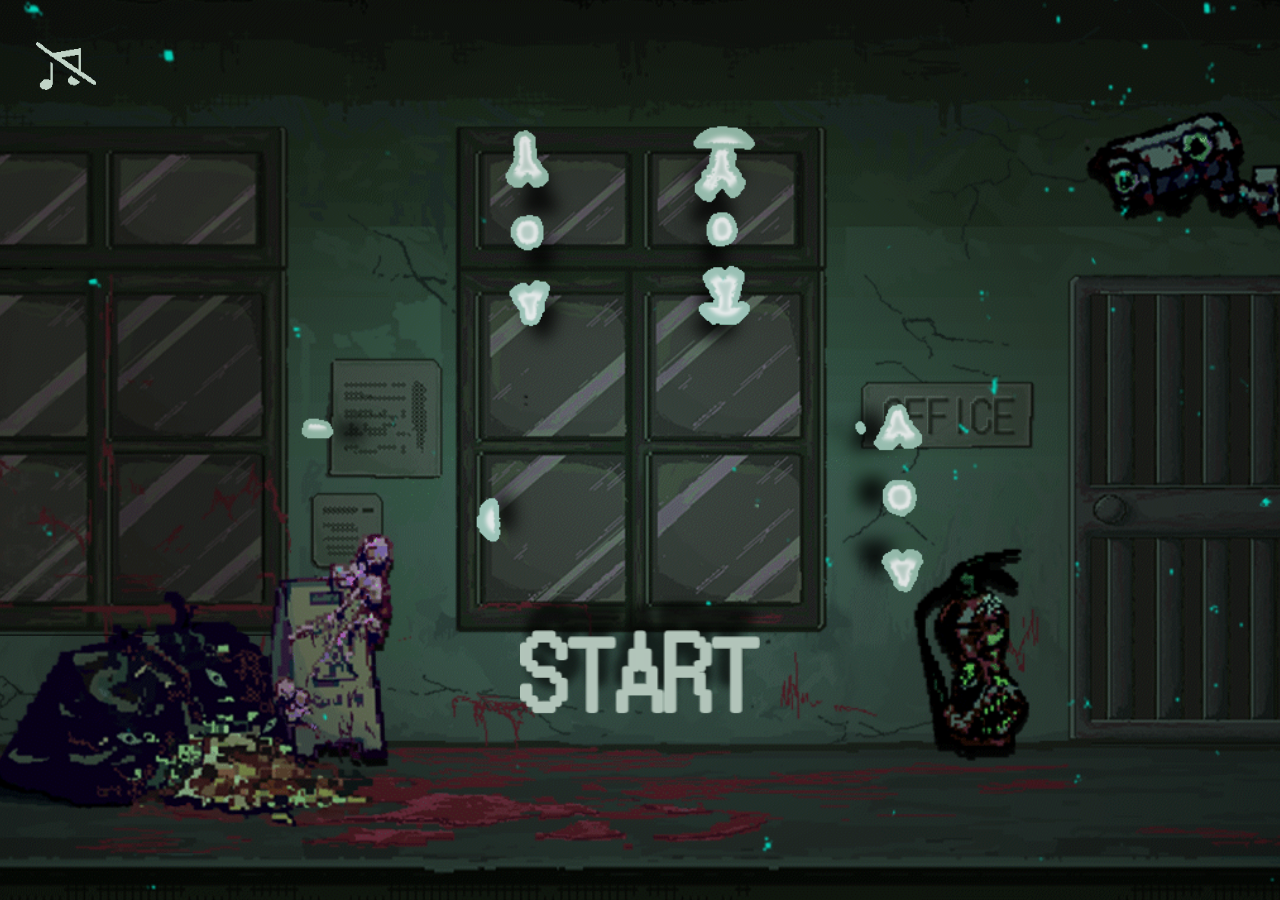
<file: index.html>
<!doctype html>
<html lang="zh-Hant">
  <head>
    <meta charset="UTF-8" />
    <meta name="viewport" content="width=device-width, initial-scale=1.0" />
    <meta name="description" content="Light the Void 遊戲首頁" />
    <title>Light the Void</title>
    <link rel="preconnect" href="https://fonts.googleapis.com" />
    <link rel="preconnect" href="https://fonts.gstatic.com" crossorigin />

    <link
      href="https://fonts.googleapis.com/css2?family=DotGothic16&display=swap"
      rel="stylesheet"
    />
    <link rel="stylesheet" href="./CSS/home.css" />
  </head>
  <body>
    <main class="home" aria-label="Light the Void 遊戲首頁">
      <!-- 視差背景：將對應 PNG 放進 images/background 資料夾。 (由遠到近)-->
      <div class="parallax" aria-hidden="true">
        <div class="parallax__layer parallax__layer--1"></div>
        <div class="parallax__layer parallax__layer--2"></div>
        <div class="parallax__layer parallax__layer--3 hide"></div>
        <div class="parallax__layer parallax__layer--4"></div>
      </div>

      <div class="particle" aria-hidden="true"></div>
      <div class="cursor-glow" aria-hidden="true"></div>

      <!-- 置中的圖片式遊戲入口；圖片請放在 images/start-button.png。 -->
      <section class="home__content hide">
        <a class="play-button" href="./intro.html" aria-label="開始遊戲">
          <img
            class="play-button__image"
            src="./image/home/START.png"
            alt="開始遊戲"
          />
        </a>
      </section>

      <img
        class="home-overlay"
        src="./image/home/layer-4.gif"
        alt=""
        aria-hidden="true"
      />

      <button
        class="music-toggle"
        id="music-toggle"
        type="button"
        aria-label="開啟音樂"
        aria-pressed="false"
      >
        <img src="./image/game/icon/off.png" alt="" />
      </button>
    </main>
    <audio id="home-bgm" src="./audio/indexBGM.mp3" preload="auto" loop></audio>
    <script src="./JS/audio.js" defer></script>
    <script src="./JS/home.js" defer></script>
  </body>
</html>
</file>
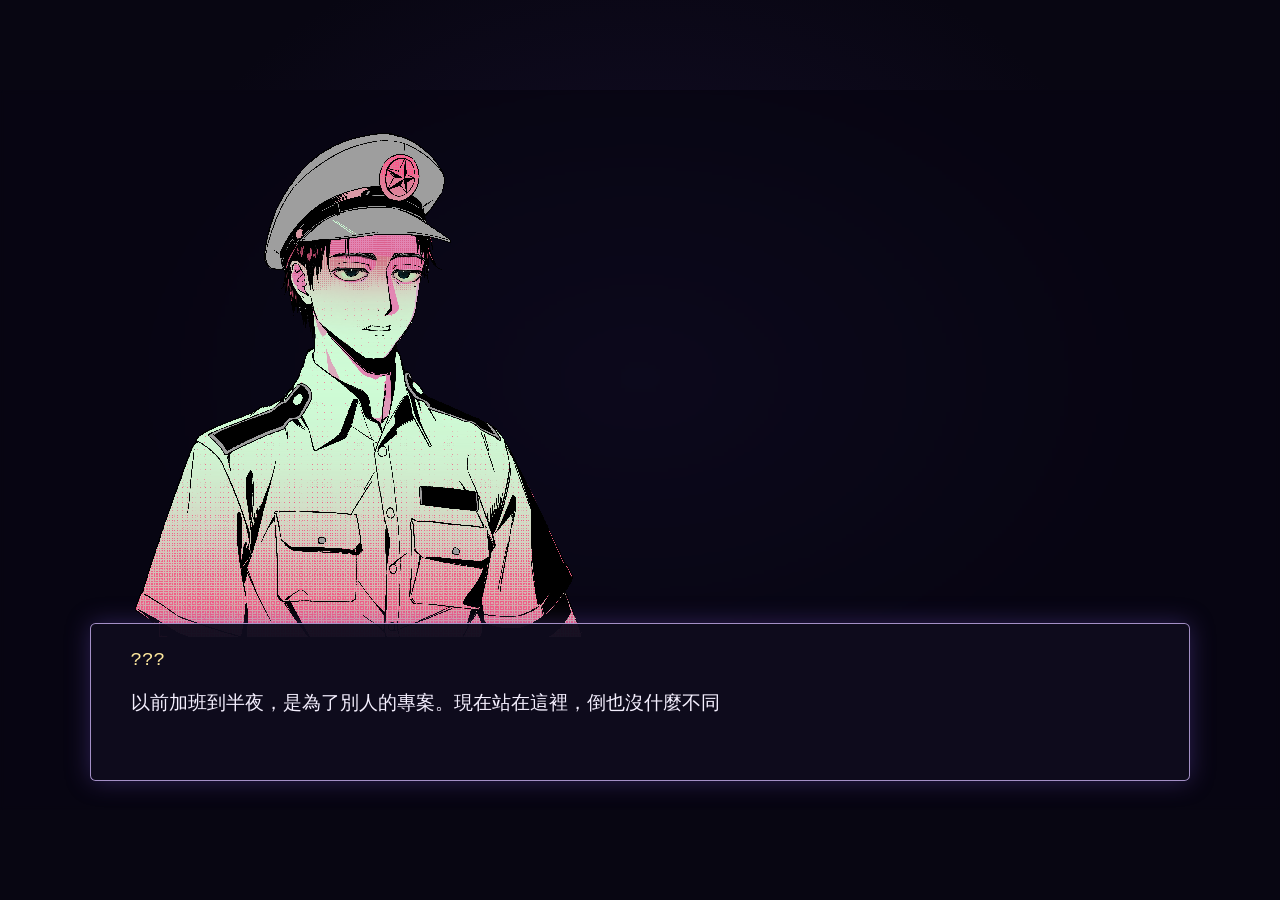
<file: intro.html>
<!doctype html>
<html lang="zh-Hant">
  <head>
    <meta charset="UTF-8" />
    <meta name="viewport" content="width=device-width, initial-scale=1.0" />
    <meta name="description" content="Light the Void 序章" />
    <title>Light the Void</title>
    <link rel="stylesheet" href="./CSS/game.css" />
    <link rel="stylesheet" href="./CSS/intro.css" />
  </head>
  <body class="intro-page">
    <main class="intro-shell">
      <section
        class="ending-dialogue-scene intro-dialogue-scene"
        id="intro-dialogue-scene"
        aria-label="序章獨白"
      >
        <div class="ending-portrait intro-portrait" id="intro-portrait">
          <img
            src="./image/intro/tachie/tachieA-1.png"
            alt=""
            id="intro-portrait-image"
          />
        </div>
        <div class="ending-dialogue-panel intro-dialogue-panel">
          <span class="ending-dialogue-speaker" id="intro-speaker"></span>
          <span class="ending-dialogue" id="intro-dialogue"></span>
          <span class="ending-dialogue-continue" id="intro-continue" hidden>
            繼續 <span aria-hidden="true">▼</span>
          </span>
        </div>
        <button
          class="ending-dialogue-finish intro-finish-button"
          id="intro-finish-button"
          type="button"
          hidden
        >
          <!-- 按鈕文字由 JS/intro.js 的 INTRO_DIALOGUE.finishButton.text 設定。 -->
          <span id="intro-finish-text"></span>
        </button>
      </section>

      <section class="intro-name-card" id="intro-name-card" hidden>
        <img src="./image/intro/card.png" alt="" class="intro-card-image" />
        <form class="intro-name-form" id="intro-name-form">
          <label class="visually-hidden" for="traveler-name">我是誰</label>
          <input
            id="traveler-name"
            name="traveler"
            type="text"
            placeholder="我是誰"
            autocomplete="nickname"
            maxlength="9"
            required
          />
          <button type="submit" hidden disabled>
            <!-- 按鈕文字可修改：開始巡邏 -->
            <span>開始巡邏</span>
          </button>
        </form>
      </section>
    </main>
    <script src="./JS/audio.js" defer></script>
    <script src="./JS/intro.js" defer></script>
  </body>
</html>
</file>
<file: CSS/home.css>
/* 全螢幕首頁與基本重置。 */
:root {
  color-scheme: dark;
  font-family: "DotGothic16", "Courier New", monospace;
  background: #000000;
  color: #e2e2e2;
}

* {
  box-sizing: border-box;
}

html,
body {
  width: 100%;
  min-width: 320px;
  min-height: 100%;
  margin: 0;
}

body {
  min-height: 100vh;
  overflow: hidden;
}

.home {
  position: relative;
  display: grid;
  min-height: 100vh;
  min-height: 100svh;
  place-items: center;
  isolation: isolate;
  overflow: hidden;
}

/* 背景圖層共用設定；擴大圖層寬度，避免左右移動時露出空隙。 */
.parallax,
.parallax__layer {
  position: absolute;
  inset: 0;
}

.parallax {
  z-index: 0;
  overflow: hidden;
  pointer-events: none;
}

.parallax__layer {
  /*
   * 視差參數：range-x / range-y 分別控制滑鼠移至 X / Y 軸邊緣時
   * 圖層的最大水平 / 垂直移動距離，詳細數值在各層設定。
   */
  --parallax-offset-x: 0px;
  --parallax-offset-y: 0px;
  left: calc(var(--parallax-range-x) * -1);
  right: calc(var(--parallax-range-x) * -1);
  top: calc(var(--parallax-range-y) * -1);
  bottom: calc(var(--parallax-range-y) * -1);
  background-position: center;
  background-repeat: no-repeat;
  background-size: cover;
  transform: translate3d(var(--parallax-offset-x), var(--parallax-offset-y), 0);
  will-change: transform;
}

/*
 * 可調整圖層寬度的位置：修改各層的 --parallax-range-x。
 * 調小可減少左右延伸的寬度，也會同步減少該層的水平視差距離。
 * 五張背景 PNG 由遠至近排列，X/Y 軸移動幅度逐層增加。
 */
.parallax__layer--1 {
  --parallax-range-x: 4px;
  --parallax-range-y: 5px;
  background-image: url("../image/home/layer-1.gif");
  filter: brightness(0.9);
}

.parallax__layer--2 {
  --parallax-range-x: -24px;
  --parallax-range-y: -30px;
  background-image: url("../image/home/layer-2.gif");
  filter: brightness(0) blur(8px);
  opacity: 0.8;
}

.parallax__layer--3 {
  --parallax-range-x: -28px;
  --parallax-range-y: -35px;
  --hide-visible-opacity: 0.6;
  background-image: url("../image/home/START-1.png");
  filter: brightness(0);
  opacity: 0.6;
}

.parallax__layer--4 {
  --parallax-range-x: 16px;
  --parallax-range-y: 20px;
  background-image: url("../image/home/layer-2.gif");
}

.hide {
  opacity: 0;
  animation: hide-fade-in 1.2s ease 3s forwards;
}

@keyframes hide-fade-in {
  from {
    opacity: 0;
  }

  to {
    opacity: var(--hide-visible-opacity, 1);
  }
}

.cursor-glow {
  position: absolute;
  z-index: 1;
  inset: 0;
  pointer-events: none;
  /* 光暈設定：可在此調整顏色、半徑、混合模式與透明度。 */
  --glow-color: #c7f5ff;
  --glow-radius: 420px;
  --glow-blend-mode: overlay;
  --glow-opacity: 0.55;
  opacity: var(--glow-opacity);
  background: radial-gradient(
    circle var(--glow-radius) at var(--pointer-x, 50%) var(--pointer-y, 50%),
    var(--glow-color) 0%,
    transparent 100%
  );
  mix-blend-mode: var(--glow-blend-mode);
}

.particle {
  position: absolute;
  z-index: 2;
  inset: -3rem 0;
  pointer-events: none;
  background-image: url("../image/home/layer-3.png");
  background-position: center;
  background-repeat: no-repeat;
  background-size: cover;
  animation: particle-sway 4s ease-in-out infinite;
}

@keyframes particle-sway {
  0%,
  100% {
    transform: translateY(5rem);
  }

  50% {
    transform: translateY(0rem);
  }
}

/* 首頁內容覆蓋整個畫面，開始按鈕以首頁座標單獨定位。 */
.home__content {
  position: absolute;
  z-index: 3;
  inset: 0;
  pointer-events: none;
  text-align: center;
}

.home-overlay {
  position: absolute;
  z-index: 4;
  inset: 0;
  width: 100%;
  height: 100%;
  opacity: 0.9;
  object-fit: cover;
  pointer-events: none;
}

.music-toggle {
  position: absolute;
  z-index: 5;
  top: max(16px, env(safe-area-inset-top));
  left: max(16px, env(safe-area-inset-left));
  display: grid;
  width: 100px;
  height: 100px;
  padding: 20px;
  place-items: center;
  border: 0;
  background: transparent;
  cursor: pointer;
}

.music-toggle img {
  display: block;
  width: 100%;
  height: 100%;
  object-fit: contain;
}

.music-toggle:hover,
.music-toggle:focus-visible {
  transform: scale(1.2);
}

.music-toggle:focus-visible {
  outline: 2px solid #e2e2e2;
  outline-offset: 3px;
}

.play-button {
  /* 開始按鈕位置：調整 --play-button-top (相對首頁高度)。 */
  --play-button-top: 70%;
  /* 開始遊戲圖片的 X/Y 視差幅度，設定得比背景更明顯。 */
  --parallax-range-x: 24px;
  --parallax-range-y: 30px;
  --parallax-offset-x: 0px;
  --parallax-offset-y: 0px;
  position: absolute;
  top: var(--play-button-top);
  left: 50%;
  width: auto;
  margin: 0;
  display: block;
  pointer-events: auto;
  transform: translate3d(
    calc(-50% + var(--parallax-offset-x)),
    var(--parallax-offset-y),
    0
  );
  will-change: transform;
}

.play-button__image {
  display: block;
  width: clamp(120px, 20vw, 240px);
  height: auto;
}

.play-button__image:hover {
  transform: scale(1.1);
  filter: drop-shadow(0 0 15px #00ff95);
}

.play-button:focus-visible .play-button__image {
  transform: scale(1.1);
  filter: drop-shadow(0 0 15px #00ff95);
}
</file>
<file: CSS/game.css>
:root {
  color-scheme: dark;
  font-family: "DotGothic16", "Courier New", monospace;
  color: #f5f0ff;
  background: #080612;
  font-synthesis: none;
  text-rendering: optimizeLegibility;
}

* {
  box-sizing: border-box;
}

html,
body {
  width: 100%;
  height: 100%;
  min-width: 320px;
  margin: 0;
  overflow: hidden;
}

body {
  background:
    radial-gradient(ellipse at 50% 40%, rgb(47 32 91 / 35%), transparent 58%),
    #080612;
}

button,
a {
  color: inherit;
  font: inherit;
}

button {
  cursor: pointer;
}

button:focus-visible,
a:focus-visible,
input:focus-visible {
  outline: 3px solid #ffe78a;
  outline-offset: 4px;
}

[hidden] {
  display: none !important;
}

.game-page {
  display: grid;
  width: 100%;
  height: 100vh;
  height: 100dvh;
  place-items: center;
}

.game-frame {
  width: min(100vw, calc(100dvh * 16 / 9));
  aspect-ratio: 16 / 9;
}

.game-shell {
  position: relative;
  width: 100%;
  height: 100%;
  overflow: hidden;
  border: 0;
  background: #090617;
  isolation: isolate;
}

#game-canvas {
  display: block;
  width: 100%;
  height: 100%;
  cursor: crosshair;
}

.game-character {
  position: absolute;
  z-index: 2;
  object-fit: fill;
  pointer-events: none;
}

.damage-vignette,
.critical-health-vignette {
  position: absolute;
  z-index: 4;
  inset: 0;
  pointer-events: none;
}

.damage-vignette {
  opacity: 0;
}

.damage-vignette--flash {
  opacity: var(--damage-vignette-opacity, 0.42);
}

.critical-health-vignette {
  opacity: 0;
  transition: opacity var(--critical-fade-duration, 1200ms) ease;
}

.critical-health-vignette--active {
  opacity: var(--damage-vignette-opacity, 0.42);
}

.critical-health-vignette--fading {
  opacity: 0;
}

.damage-vignette > span,
.critical-health-vignette > span {
  position: absolute;
  inset: 0;
  background: linear-gradient(
    90deg,
    var(--damage-vignette-color, #ff243d),
    transparent var(--damage-vignette-gradient-range, 28%),
    transparent calc(100% - var(--damage-vignette-gradient-range, 28%)),
    var(--damage-vignette-color, #ff243d)
  );
}

.damage-vignette--flash > span {
  animation: health-flash var(--health-flash-cycle-duration, 300ms)
    steps(2, end) var(--health-flash-count, 2);
}

.critical-health-vignette--active > span {
  animation: critical-health-pulse var(--critical-pulse-duration, 1800ms)
    ease-in-out infinite alternate;
}

.critical-health-vignette--fading > span {
  animation-play-state: paused;
}

@keyframes critical-health-pulse {
  from {
    opacity: 0.25;
  }

  to {
    opacity: 1;
  }
}

.hud {
  --hud-menu-width: clamp(2.2rem, 4.5vw, 3.4rem);
  --hud-menu-height: clamp(1.74rem, 3.56vw, 2.69rem);
  position: absolute;
  z-index: 5;
  inset: 0 0 auto;
  display: flex;
  align-items: flex-start;
  justify-content: space-between;
  /* 上方血量、分數與暫停按鈕下移：調整第一個百分比。 */
  padding: 2.4% 1.6%;
  pointer-events: none;
}

.hud__health {
  display: flex;
  gap: clamp(0.4rem, 0.9vw, 0.85rem);
}

.health-icon {
  display: grid;
  width: var(--hud-menu-height);
  height: var(--hud-menu-height);
  aspect-ratio: 1;
  place-items: center;
  color: #ff607b;
  font-size: clamp(1.6rem, 3.2vw, 2.4rem);
  line-height: 1;
  filter: drop-shadow(0 0 5px rgb(255 60 112 / 55%));
  transform: scale(1.2);
  transform-origin: top left;
}

.health-icon--empty {
  color: #56475e;
  filter: none;
}

.health-display--flash .health-icon {
  animation: health-flash var(--health-flash-cycle-duration, 300ms)
    steps(2, end) var(--health-flash-count, 2);
}

@keyframes health-flash {
  from {
    opacity: 1;
  }

  to {
    opacity: 0.15;
  }
}

.health-icon img {
  width: 100%;
  height: 100%;
  object-fit: contain;
}

.hud__stats {
  display: grid;
  justify-items: end;
  gap: 0.25rem;
  margin-right: clamp(3rem, 6vw, 5rem);
  text-shadow: 0 2px 4px #090617;
}

.hud__score {
  color: #ffe487;
  /* 分數字體：原尺寸的 1.5 倍。 */
  font-size: clamp(1.65rem, 3.45vw, 2.7rem);
}

.hud__score img {
  width: 1.15em;
  height: 1.15em;
  object-fit: contain;
}

.hud__combo {
  color: #d3bbff;
  /* Combo 字體：原尺寸的 1.5 倍。 */
  font-size: clamp(1.75rem, 3vw, 2rem);
}

.collection-alert {
  position: absolute;
  z-index: 4;
  inset: 0;
  overflow: hidden;
  pointer-events: none;
}

.collection-alert__marker {
  position: absolute;
  color: #ff526d;
  font-weight: 700;
  line-height: 1;
  text-shadow:
    0 0 0.15em #ff526d,
    0 0 0.35em rgb(255 82 109 / 80%);
  transform: translate(-50%, -50%);
  animation: collection-alert-flash 460ms steps(2, end) infinite;
}

.jumpscare-overlay {
  position: absolute;
  z-index: 10;
  inset: 0;
  width: 100%;
  height: 100%;
  object-fit: cover;
  opacity: var(--jumpscare-opacity, 1);
  pointer-events: none;
}

@keyframes collection-alert-flash {
  50% {
    opacity: 0.15;
  }
}

.image-button {
  position: relative;
  display: inline-grid;
  min-width: 0;
  place-items: center;
  border: 1px solid rgb(238 220 255 / 50%);
  color: #fff8df;
  background: linear-gradient(135deg, #6746a6, #38255f);
  box-shadow:
    0 4px 0 #201439,
    0 0 14px rgb(169 129 255 / 24%);
  transition:
    transform 120ms ease,
    filter 120ms ease;
}

.image-button:hover:not(:disabled) {
  filter: brightness(1.2);
  transform: translateY(-2px);
}

.image-button:active:not(:disabled) {
  transform: translateY(2px);
  box-shadow: 0 2px 0 #201439;
}

.image-button:disabled {
  cursor: not-allowed;
  filter: grayscale(0.65);
  opacity: 0.55;
}

.image-button > span {
  position: relative;
  z-index: 1;
}

/*
 * button-1 / button-2 共用按鈕底圖：hover 顯示外光暈，按下時切換 button-2。
 * 調整底圖位置與縮放可改 ::before 的 inset / background-size。
 */
.action-button,
.text-button,
.ending-dialogue-finish,
.intro-name-form button {
  isolation: isolate;
  overflow: hidden;
  border: 0;
  background: transparent;
  box-shadow: none;
  transition:
    transform 120ms ease,
    filter 120ms ease;
}

/* button.png 底圖按鈕文字統一維持單行。 */
.action-button > span,
.text-button > span,
.ending-dialogue-finish > span,
.intro-name-form button > span {
  max-width: none;
  overflow-wrap: normal;
  line-height: 1.15;
  text-align: center;
  white-space: nowrap;
}

.action-button::before,
.text-button::before,
.ending-dialogue-finish::before,
.intro-name-form button::before {
  position: absolute;
  z-index: 0;
  inset: 0;
  background: url("../image/button/button-1.png") center / contain no-repeat;
  content: "";
  pointer-events: none;
}

.action-button:hover:not(:disabled),
.text-button:hover,
.ending-dialogue-finish:hover,
.intro-name-form button:hover:not(:disabled) {
  filter: drop-shadow(0 0 0.75rem #00ff95);
}

.action-button:active:not(:disabled),
.text-button:active,
.ending-dialogue-finish:active,
.intro-name-form button:active:not(:disabled) {
  box-shadow: none;
  transform: translateY(1px);
}

.action-button:active:not(:disabled)::before,
.text-button:active::before,
.ending-dialogue-finish:active::before,
.intro-name-form button:active:not(:disabled)::before {
  background-image: url("../image/button/button-2.png");
}

.action-button,
.text-button,
.ending-dialogue-finish,
.intro-name-form button {
  color: #38255f;
}

.intro-name-form button:active:not(:disabled) {
  transform: translate(-50%, 1px);
}

.menu-button {
  width: var(--hud-menu-width);
  aspect-ratio: 48 / 38;
  padding: 0;
  border: 0;
  background: transparent;
  box-shadow: none;
  pointer-events: auto;
}

.menu-button img {
  display: block;
  width: 100%;
  height: 100%;
  object-fit: contain;
  opacity: 1;
}

.overlay {
  position: absolute;
  z-index: 5;
  inset: 0;
  display: grid;
  overflow: auto;
  place-items: center;
  padding: 1rem;
  background: rgb(8 5 19 / 78%);
  backdrop-filter: blur(4px);
}

.overlay--intro {
  z-index: 6;
  overflow: hidden;
  padding: 0;
  background: transparent;
  backdrop-filter: none;
}

.overlay--intro .intro-card {
  display: block;
  width: 100%;
  height: 100%;
  padding: 0;
  border: 0;
  background: #080612;
  box-shadow: none;
}

.overlay--intro .instruction-art {
  position: absolute;
  z-index: 0;
  inset: 0;
  width: 100%;
  height: 100%;
  max-width: none;
  max-height: none;
  object-fit: cover;
}

.overlay--intro .instruction-hints {
  position: absolute;
  z-index: 1;
  inset: 0;
  pointer-events: none;
}

.overlay--intro .instruction-hints p {
  position: absolute;
  width: 41%;
  margin: 0;
  color: #f5f0ff;
  font-size: clamp(0.75rem, 1.5vw, 1.1rem);
  font-weight: 700;
  text-align: center;
  text-shadow: 0 2px 6px #080612;
  white-space: nowrap;
}

.overlay--intro .instruction-hints__left {
  /* 對齊左側橢圓下方；調整 top 可上下移動。 */
  top: 68%;
  left: 10%;
}

.overlay--intro .instruction-hints__right {
  /* 對齊右側橢圓下方；調整 top 可上下移動。 */
  top: 68%;
  right: 10%;
}

.overlay--intro .fallback-instructions {
  position: absolute;
  z-index: 1;
  top: 5%;
  left: 5%;
  display: grid;
  width: 90%;
  justify-items: center;
  gap: clamp(0.35rem, 1vh, 0.8rem);
  color: #f5f0ff;
  font-size: clamp(0.85rem, 1.5vw, 1.1rem);
  text-align: center;
  text-shadow: 0 2px 6px #080612;
}

.overlay--intro .action-button {
  position: absolute;
  z-index: 2;
  right: 0;
  bottom: 2%;
  left: 0;
  margin: 0 auto;
}

.overlay--intro:not([hidden]) ~ .game-instruction {
  display: none;
}

.dialog-card {
  position: relative;
  display: grid;
  width: min(92%, 34rem);
  justify-items: center;
  gap: 0.8rem;
  padding: clamp(1rem, 3vw, 2rem);
  border: 1px solid rgb(214 188 255 / 62%);
  background: linear-gradient(145deg, rgb(36 25 61 / 97%), rgb(15 12 30 / 98%));
  box-shadow: 0 0 42px rgb(114 78 193 / 36%);
  text-align: center;
}

.dialog-card h1,
.dialog-card h2,
.dialog-card p {
  margin: 0;
}

.dialog-card h1,
.dialog-card h2 {
  color: #ffe99e;
  font-weight: 400;
}

.dialog-card h1 {
  font-size: clamp(1.5rem, 4vw, 2.4rem);
}

.dialog-card h2 {
  font-size: clamp(1.2rem, 3vw, 1.8rem);
}

.dialog-card p {
  line-height: 1.65;
}

.eyebrow {
  color: #bda2f2;
  font-size: 0.72rem;
  letter-spacing: 0.2em;
}

.carefull {
  font-size: clamp(1.2rem, 3vw, 1.8rem);
  transform: translateY(3rem);
}

.carefull__health {
  color: rgb(212, 60, 144);
}

.instruction-art,
.menu-art,
.result-art {
  display: none;
  max-width: 100%;
  max-height: 18vh;
  object-fit: contain;
}

.fallback-instructions {
  display: grid;
  gap: 0.8rem;
}

.action-button {
  /* 尺寸參數：改 width 調整大小；維持 button-1 素材比例，位置由 dialog-card grid 控制。 */
  width: min(18rem, 75vw);
  aspect-ratio: 309 / 175;
  padding: 0.65rem 1rem;
  /* button.png 按鈕文字大小：調整此值。 */
  font-size: clamp(1.2rem, 2.8vw, 1.5rem);
}

.pause-card {
  width: min(90%, 28rem);
}

.pause-card .menu-art {
  position: absolute;
  z-index: 0;
  inset: 0;
  display: block;
  width: 100%;
  height: 100%;
  max-width: none;
  max-height: none;
  object-fit: fill;
  opacity: 1;
  pointer-events: none;
}

.overlay--pause {
  display: block;
  overflow: hidden;
  padding: 0;
  background: transparent;
  backdrop-filter: none;
}

.overlay--pause .pause-card {
  position: absolute;
  inset: 0;
  align-content: center;
  width: 100%;
  height: 100%;
  gap: 0.8rem;
  padding: 0;
  border: 0;
  background: transparent;
  box-shadow: none;
}

.overlay--pause .pause-card > :not(.menu-art) {
  position: relative;
  z-index: 1;
  opacity: 0;
  visibility: hidden;
  pointer-events: none;
  transition: opacity 180ms ease;
}

.overlay--pause .pause-card.pause-card--ready > :not(.menu-art) {
  opacity: 1;
  visibility: visible;
  pointer-events: auto;
}

.result-card .result-art {
  position: absolute;
  inset: 0;
  display: block;
  width: 100%;
  height: 100%;
  max-width: none;
  max-height: none;
  object-fit: fill;
}

.text-button {
  position: relative;
  display: inline-grid;
  width: min(14rem, 60vw);
  aspect-ratio: 309 / 175;
  place-items: center;
  padding: 0.4rem 0.8rem;
  /* button.png 按鈕文字大小：調整此值。 */
  font-size: clamp(1.2rem, 2.5vw, 1.4rem);
}

#failure-overlay .action-button {
  width: min(14rem, 60vw);
}

.text-button > span {
  position: relative;
  z-index: 1;
}

.game-instruction {
  position: absolute;
  z-index: 4;
  right: 1rem;
  /* 底部遊玩提示上移：距底部增加 1rem。 */
  bottom: max(2rem, calc(env(safe-area-inset-bottom) + 1rem));
  left: 1rem;
  margin: 0;
  color: #f5f0ff;
  font-size: clamp(0.75rem, 1.4vw, 1rem);
  text-align: center;
  text-shadow:
    0 2px 4px #090617,
    0 0 0.75rem #090617;
  pointer-events: none;
}

.developer-panel {
  position: absolute;
  z-index: 4;
  right: 0.8rem;
  bottom: 0.8rem;
  display: grid;
  width: min(18rem, 45%);
  gap: 0.45rem;
  padding: 0.65rem;
  color: #fff;
  background: rgb(10 8 20 / 85%);
  font:
    0.75rem "Courier New",
    monospace;
}

.developer-panel label {
  display: grid;
  gap: 0.2rem;
}

.developer-panel input {
  width: 100%;
}

.ending-interaction {
  position: absolute;
  z-index: 4;
  inset: 0;
  pointer-events: none;
}

.ending-character-button {
  /* 驚嘆號外觀：可調整文字顏色、字體大小與圖片上方間距。 */
  --ending-character-label-color: rgb(255, 255, 255);
  --ending-character-label-font-size: clamp(2.25rem, 3vw, 2.5rem);
  --ending-character-label-offset: 0.35rem;
  position: absolute;
  display: grid;
  min-width: 0;
  justify-items: center;
  padding: 0;
  border: 0;
  color: rgb(212, 60, 144);
  background: transparent;
  cursor: pointer;
  pointer-events: auto;
  transition:
    filter 120ms ease,
    transform 120ms ease;
}

.ending-character-button:hover {
  filter: brightness(1.2) drop-shadow(0 0 0.6rem #ffe99e);
  transform: translateY(-3px);
}

.ending-character-button img {
  display: block;
  width: 100%;
  height: 85%;
  object-fit: contain;
}

.ending-character-button span {
  position: absolute;
  bottom: calc(100% + var(--ending-character-label-offset));
  left: 50%;
  padding: 0;
  color: var(--ending-character-label-color);
  background: transparent;
  font-size: var(--ending-character-label-font-size);
  text-shadow: 0 1px 5px #000;
  white-space: nowrap;
  transform: translateX(-50%);
}

.ending-dialogue-scene {
  position: absolute;
  inset: 0;
  overflow: hidden;
  background: rgb(8 5 19 / 60%);
  backdrop-filter: blur(2px);
  pointer-events: auto;
}

.ending-portrait {
  position: absolute;
  display: flex;
  align-items: flex-end;
  justify-content: center;
  transition: filter 180ms ease;
  pointer-events: none;
}

.ending-portrait--dimmed {
  filter: brightness(0.38);
}

.ending-portrait--speaking {
  animation: speaker-hop 420ms ease-out;
}

@keyframes speaker-hop {
  0%,
  100% {
    transform: translateY(0);
  }

  40% {
    transform: translateY(-14px);
  }

  68% {
    transform: translateY(0);
  }

  84% {
    transform: translateY(-4px);
  }
}

.ending-portrait img {
  width: 100%;
  height: 100%;
  object-fit: contain;
  image-rendering: pixelated;
}

.ending-dialogue-panel {
  position: absolute;
  display: grid;
  min-height: 22%;
  /* 左右內距加大，推移姓名與文字；上下內距維持原值。 */
  gap: 0.35rem;
  padding: clamp(1.5rem, 2vw, 1.75rem) clamp(2.25rem, 4vw, 2.5rem);
  border: 1px solid rgb(214 188 255 / 75%);
  border-radius: 0.35rem;
  color: #f5f0ff;
  background: rgb(15 12 30 / 96%);
  box-shadow: 0 0 1.5rem rgb(114 78 193 / 36%);
  font: inherit;
  text-align: left;
  pointer-events: auto;
  cursor: pointer;
}

.ending-dialogue-speaker {
  width: fit-content;
  color: #ffe99e;
  /* 說話者名稱字體大小（序章與結局共用）。 */
  font-size: clamp(1.2rem, 1.5vw, 1.5rem);
}

.ending-dialogue {
  display: block;
  min-height: 2.8em;
  padding-right: 5rem;
  line-height: 1.6;
  /* 對話內文字體大小（序章與結局共用）。 */
  font-size: clamp(1.2rem, 1.5vw, 1.5rem);
}

.ending-dialogue-continue {
  position: absolute;
  /* 「繼續」提示在對話框內的位置與字體大小。 */
  padding: clamp(1.5rem, 2vw, 1.75rem) clamp(2.25rem, 4vw, 2.5rem);
  right: 0%;
  bottom: 0%;
  display: flex;
  align-items: center;
  gap: 0.5em;
  color: #ffe99e;
  font-size: clamp(0.6rem, 1vw, 0.85rem);
}

.ending-dialogue-continue span {
  display: inline-block;
  font-size: 0.8em;
  animation: dialogue-bob 650ms ease-in-out infinite alternate;
}

@keyframes dialogue-bob {
  to {
    transform: translateY(4px);
  }
}

.ending-dialogue-finish {
  position: absolute;
  display: inline-grid;
  width: clamp(7rem, 12vw, 10rem);
  /* 尺寸依 button-1 原始 309:175 比例；位置由 game.js 的 finishButton 設定。 */
  aspect-ratio: 309 / 175;
  place-items: center;
  padding: 0.55em 0.8em;
  /* button.png 結局按鈕文字大小：調整此值。 */
  font-size: clamp(1.25rem, 2vw, 1.5rem);
  pointer-events: auto;
}

.ending-dialogue-finish > span {
  position: relative;
  z-index: 1;
}

.result-list {
  position: absolute;
  top: var(--result-details-top);
  left: var(--result-details-left);
  display: grid;
  width: var(--result-details-width);
  height: var(--result-details-height);
  align-content: space-around;
  gap: 0;
  margin: 0;
  color: var(--result-text-color);
  font-size: var(--result-details-font-size);
  font-weight: 700;
  text-align: left;
}

.result-list > div {
  display: flex;
  justify-content: space-between;
  gap: 1rem;
  padding: 0.2em 0;
}

.result-list dd {
  margin: 0;
  color: var(--result-text-color);
  text-align: right;
}

.result-list .result-player {
  justify-content: flex-start;
  font-size: var(--result-name-font-size);
}

.result-list .result-total {
  position: absolute;
  top: var(--result-total-top);
  left: var(--result-total-left);
  display: grid;
  width: var(--result-total-width);
  justify-items: center;
  gap: 0.3em;
  font-size: var(--result-total-label-font-size);
  text-align: center;
}

.result-list .result-total dd {
  font-size: var(--result-total-score-font-size);
}

.overlay--result {
  /* 分數文字顏色：布告欄背景的深紫色。 */
  --result-text-color: #1b0829;

  /* 結算字體大小：分數明細、暱稱、總分標籤、總分數字、按鈕文字。 */
  --result-details-font-size: clamp(1.5rem, 1.5vw, 1.75rem);
  --result-name-font-size: 2em;
  --result-total-label-font-size: 1.25em;
  --result-total-score-font-size: 1.25em;
  --result-action-font-size: clamp(1rem, 1.25vw, 1.25rem);

  /* 結算文字位置：分數明細區域相對整張背景的位置與尺寸。 */
  --result-details-top: 26.5%;
  --result-details-left: 27.5%;
  --result-details-width: 24%;
  --result-details-height: 29%;

  /* 總分相對分數明細區的位置；可調整 top / left / width。 */
  --result-total-top: 20%;
  --result-total-left: calc(100% + 12%);
  --result-total-width: 43%;

  /* 下方按鈕列的位置與尺寸；可調整 top / left / width / gap。 */
  --result-actions-top: 66%;
  --result-actions-left: 50%;
  --result-actions-width: 30%;
  --result-actions-gap: 3%;

  display: block;
  overflow: hidden;
  padding: 0;
  background: transparent;
  backdrop-filter: none;
}

.overlay--result .result-card {
  position: absolute;
  inset: 0;
}

.result-actions {
  position: absolute;
  top: var(--result-actions-top);
  left: var(--result-actions-left);
  display: flex;
  width: var(--result-actions-width);
  justify-content: center;
  gap: var(--result-actions-gap);
  transform: translateX(-50%);
}

.result-actions .action-button,
.result-actions .text-button {
  width: 48.5%;
  min-width: 0;
  flex: 1 1 0;
  font-size: var(--result-action-font-size);
}

.result-actions .text-button {
  margin: 0;
}

@media (max-width: 620px) {
  .dialog-card {
    gap: 0.55rem;
    padding: 0.9rem;
  }

  .fallback-instructions {
    gap: 0.45rem;
    font-size: 0.78rem;
  }

  .action-button {
    padding: 0.35rem 0.65rem;
  }

  .overlay--intro .action-button {
    bottom: 1%;
    width: min(14rem, 50vw);
    /* button.png 開始按鈕（窄螢幕）文字大小：調整此值。 */
    font-size: clamp(0.9rem, 3.2vw, 1.15rem);
  }

  .overlay--intro .instruction-hints p {
    font-size: 0.7rem;
  }
}

@media (prefers-reduced-motion: reduce) {
  *,
  *::before,
  *::after {
    scroll-behavior: auto !important;
    transition-duration: 0.01ms !important;
  }

  .ending-portrait--speaking {
    animation: none;
  }

  .collection-alert__marker {
    animation: none;
  }
}
</file>
<file: CSS/intro.css>
.intro-page {
  display: grid;
  min-height: 100vh;
  min-height: 100dvh;
  place-items: center;
  overflow: hidden;
}

.intro-shell {
  position: relative;
  width: min(100vw, calc(100dvh * 16 / 9));
  aspect-ratio: 16 / 9;
  overflow: hidden;
  background:
    radial-gradient(ellipse at 50% 40%, rgb(47 32 91 / 35%), transparent 58%),
    #080612;
  isolation: isolate;
}

.intro-dialogue-scene {
  background: rgb(8 5 19 / 60%);
}

.intro-portrait {
  /* 序章立繪位置與大小：相對對話畫面的百分比。 */
  left: 8%;
  bottom: 24%;
  width: 40%;
  height: 70%;
}

.intro-dialogue-panel {
  /* 序章對話框位置與寬度；文字內距在 game.css 的 ending-dialogue-panel 調整。 */
  left: 7%;
  bottom: 4%;
  width: 86%;
  min-height: 22%;
}

.intro-finish-button {
  /* 位置參數：相對對話畫面右側 7%、底部 29%；尺寸由 game.css 的 ending-dialogue-finish 控制。 */
  right: 7%;
  bottom: 29%;
  display: inline-grid;
}

.intro-finish-button > span {
  position: relative;
  z-index: 1;
}

.intro-name-card {
  position: absolute;
  z-index: 2;
  inset: 0;
  animation: intro-card-drop 700ms cubic-bezier(0.2, 0.75, 0.25, 1) both;
}

.intro-card-image {
  position: absolute;
  inset: 0;
  display: block;
  width: 100%;
  height: 100%;
  object-fit: cover;
}

.intro-name-form {
  position: absolute;
  inset: 0;
}

.intro-name-form input {
  position: absolute;
  top: 46%;
  left: 50%;
  width: 22%;
  height: 7%;
  padding: 0;
  border: 0;
  border-radius: 0;
  color: #181818;
  background: transparent;
  font: inherit;
  font-size: clamp(1rem, 3vw, 2rem);
  text-align: center;
}

.intro-name-form input::placeholder {
  color: #858585;
}

.intro-name-form input:focus-visible {
  outline: 0;
}

.intro-name-form button {
  /* 尺寸參數：改 width 調整大小並維持 button-1 的原始長寬比；底部 3% 置中。 */
  position: absolute;
  bottom: 3%;
  left: 50%;
  display: inline-grid;
  width: min(13rem, 42vw);
  aspect-ratio: 309 / 175;
  place-items: center;
  padding: 0.55em 1em;
  /* button.png 姓名卡按鈕文字大小：調整此值。 */
  font-size: clamp(1.1rem, 1.7vw, 1.35rem);
  transform: translateX(-50%);
}

.intro-name-form button > span {
  position: relative;
  z-index: 1;
}

.visually-hidden {
  position: absolute;
  width: 1px;
  height: 1px;
  overflow: hidden;
  clip: rect(0, 0, 0, 0);
  white-space: nowrap;
  clip-path: inset(50%);
}

@keyframes intro-card-drop {
  from {
    transform: translateY(-100%);
  }

  to {
    transform: translateY(0);
  }
}

@media (max-width: 620px) {
  .intro-dialogue-panel {
    min-height: 28%;
  }

  .intro-finish-button {
    right: 7%;
    bottom: 35%;
  }

  .intro-name-form button {
    width: min(10rem, 46vw);
  }
}

@media (prefers-reduced-motion: reduce) {
  .intro-name-card {
    animation-duration: 0.01ms;
  }
}
</file>
